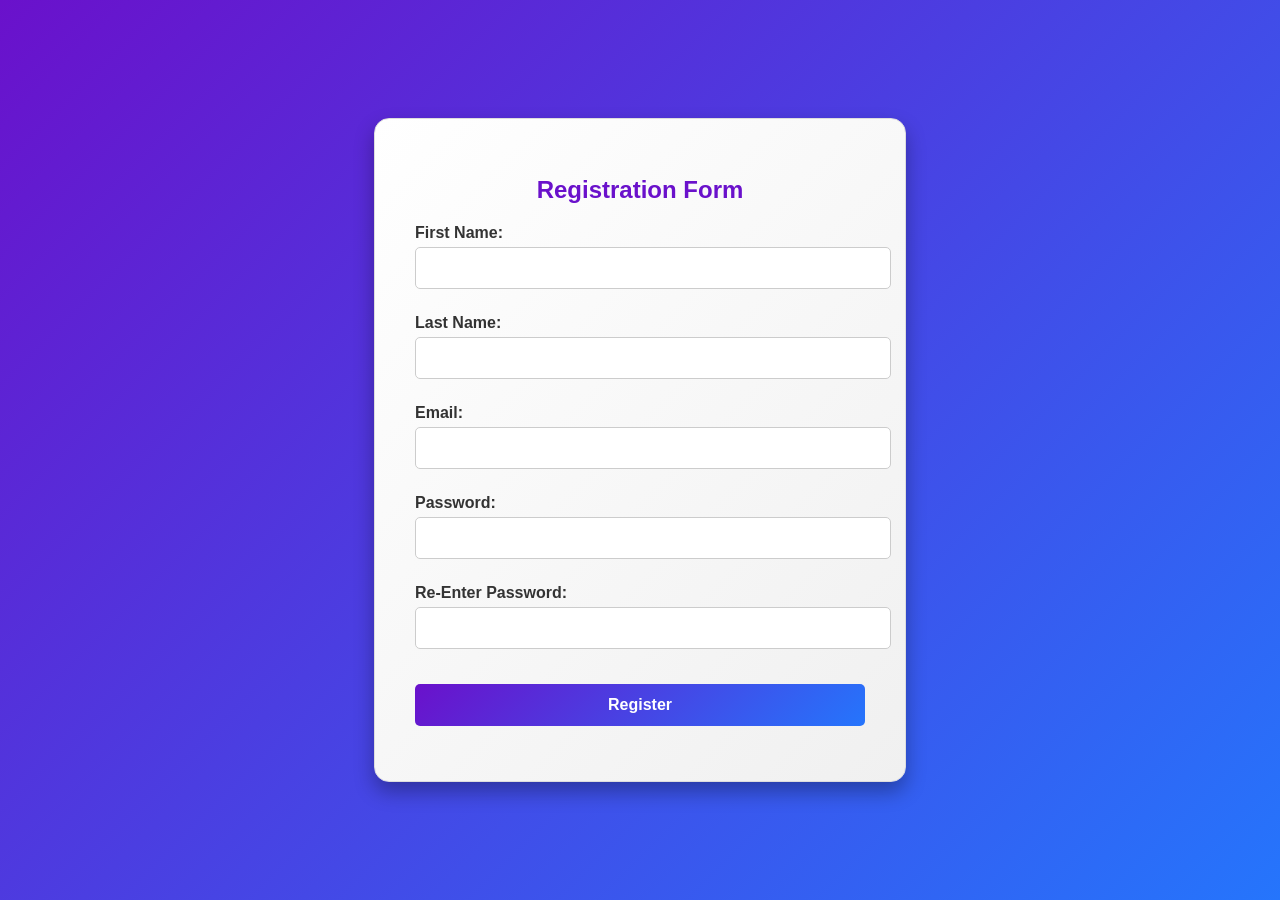
<file: index.html>
<!doctype html>
<html lang="en">
  <head>
    <meta charset="UTF-8" />
    <meta name="viewport" content="width=device-width, initial-scale=1.0" />
    <title>Registration Form</title>
    <link rel="stylesheet" href="style.css" />
  </head>
  <body>
    <div class="form-container">
      <h1>Registration Form</h1>
      <form id="registrationForm" novalidate>

       <label for="firstName">First Name:</label>
<input type="text" id="firstName" name="firstName" required />

<label for="lastName">Last Name:</label>
<input type="text" id="lastName" name="lastName" required />

        <label for="email">Email:</label>
        <input type="text" id="email" name="email" required />

        <label for="password">Password:</label>
        <input type="password" id="password" name="password" required />
        
        <label for="re-enter-password">Re-Enter Password:</label>
        <input type="password" id="re-enter-password" name="password" required />

        <button type="submit" id="register-btn">Register</button>
      </form>
      <div id="errorMessages"></div>
    </div>

    <script src="script.js"></script>
  </body>
</html>
</file>
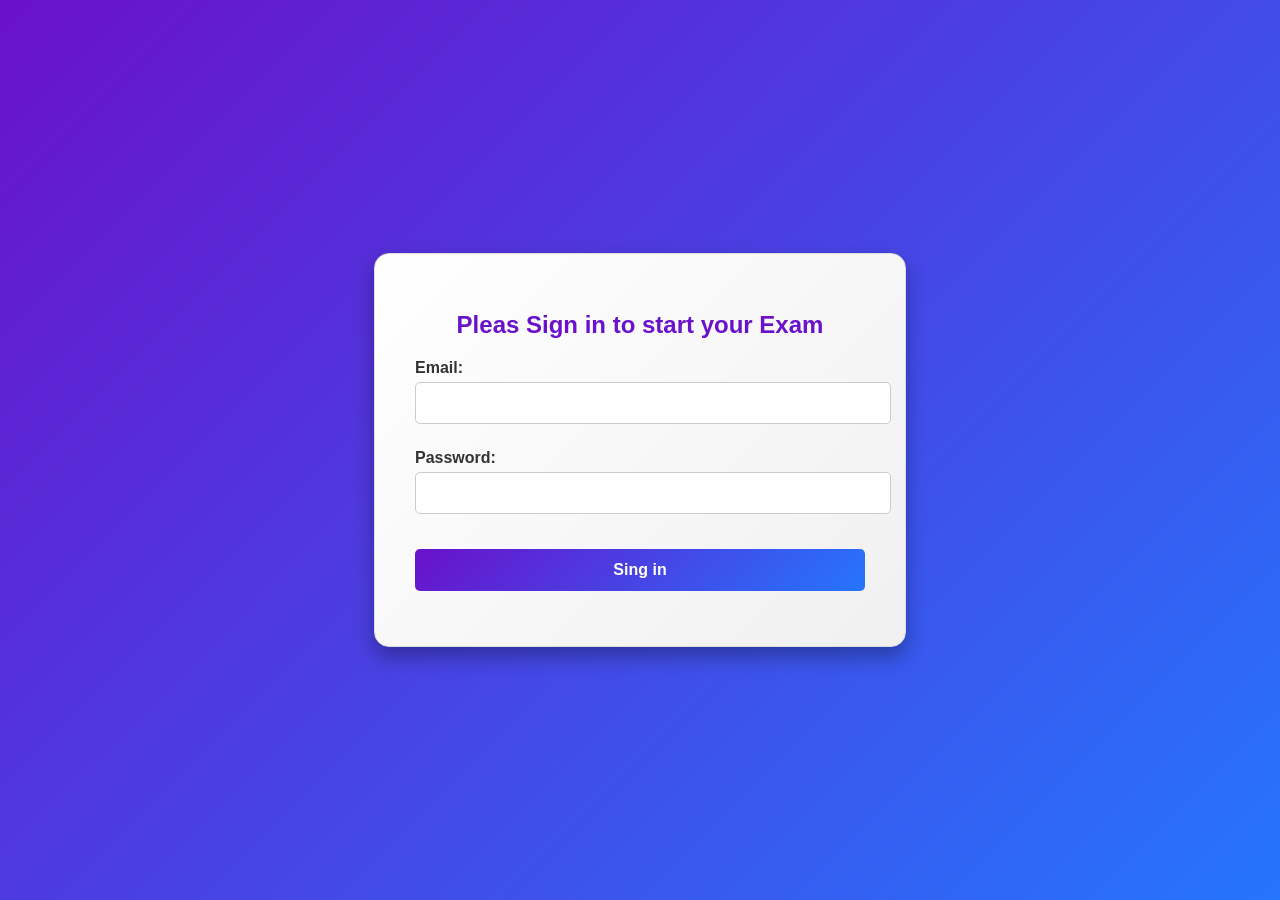
<file: signin.html>
<!DOCTYPE html>
<html lang="en">
<head>
    <meta charset="UTF-8">
    <meta name="viewport" content="width=device-width, initial-scale=1.0">
    <title>Registration Form</title>
    <link rel="stylesheet" href="style.css">
</head>
<body>
    <div class="form-container">
        <h1>Pleas Sign in to start your Exam</h1>
        <form id="registrationForm" novalidate>
          

            <label for="email">Email:</label>
            <input type="text" id="email" name="email" required>

            <label for="password">Password:</label>
            <input type="password" id="password" name="password" required>

        

            <button type="submit" id="register-btn">Sing in</button>
        </form>
        
        <div id="errorMessages"></div>
    </div>
    
    <script src="script.js"></script>
</body>
</html>
</file>
<file: style.css>
body {
    font-family: 'Roboto', sans-serif;
    background: linear-gradient(135deg, #6a11cb, #2575fc);
    margin: 0;
    padding: 0;
    display: flex;
    justify-content: center;
    align-items: center;
    height: 100vh;
    color: #fff;
}

.form-container {
    background: linear-gradient(135deg, #ffffff, #f0f0f0);
    padding: 40px;
    border-radius: 15px;
    box-shadow: 0 10px 20px rgba(0, 0, 0, 0.3);
    width: 100%;
    max-width: 450px;
    color: #333;
    border: 1px solid #ddd;
}

h1 {
    text-align: center;
    color: #6a11cb;
    margin-bottom: 20px;
    font-size: 24px;
}

label {
    display: block;
    margin: 10px 0 5px;
    font-weight: bold;
}

input[type="text"],
input[type="password"] {
    width: 100%;
    padding: 12px;
    margin-bottom: 15px;
    border: 1px solid #ccc;
    border-radius: 5px;
    font-size: 14px;
}

input[type="text"]:focus,
input[type="password"]:focus {
    border-color: #6a11cb;
    outline: none;
    box-shadow: 0 0 5px rgba(106, 17, 203, 0.5);
}

.gender-options,
.language-options {
    display: flex;
    gap: 15px;
    align-items: center;
}

button {
    width: 100%;
    padding: 12px;
    background: linear-gradient(135deg, #6a11cb, #2575fc);
    color: white;
    border: none;
    border-radius: 5px;
    cursor: pointer;
    font-size: 16px;
    font-weight: bold;
    transition: transform 0.3s ease, background 0.3s ease;
    margin-top: 20px; /* Space above the button */
}

button:hover {
    background: linear-gradient(135deg, #2575fc, #6a11cb);
    transform: scale(1.05); /* Slightly enlarge the button on hover */
}

button:active {
    transform: scale(0.95); /* Shrink the button slightly when clicked */
}

.errorMessages {
    margin-top: 15px;
    color: #e74c3c;
    font-size: 14px;
    font-weight: bold;
}
</file>
